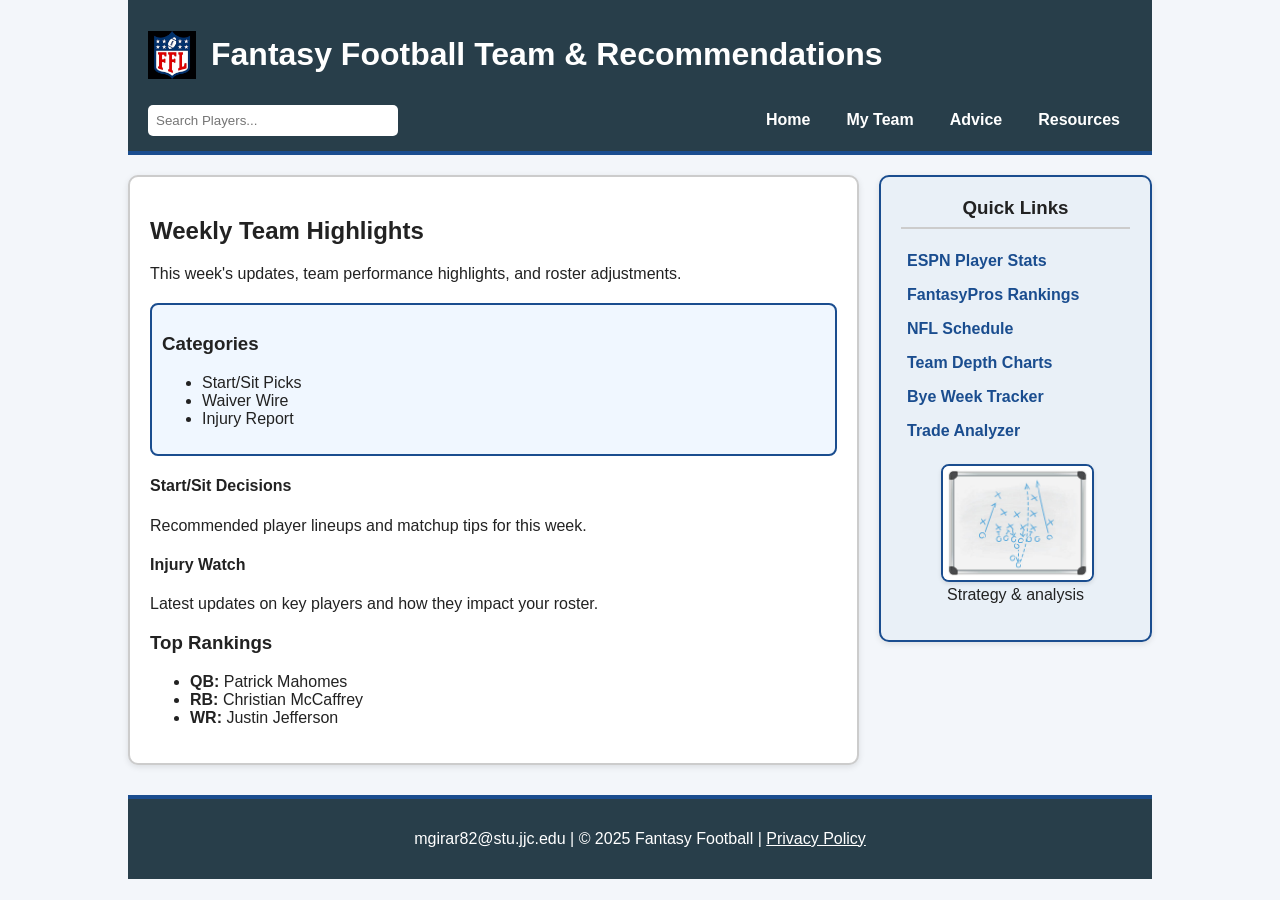
<file: index.html>
<!DOCTYPE html>
<html lang="en">
<head>
  <meta charset="UTF-8">
  <meta name="viewport" content="width=device-width, initial-scale=1.0">
  <title>Home - Fantasy Football</title>
  <link rel="stylesheet" href="styles.css">
</head>
<body>
  <div id="wrapper">
    <header>
      <div class="header-container">
        <img src="images/Logo.png" alt="Fantasy Football Logo" class="logo">
        <h1>Fantasy Football Team & Recommendations</h1>
      </div>
      <div class="header-controls">
        <input type="search" placeholder="Search Players..." aria-label="Search players">
        <nav>
          <ul class="main-nav">
            <li><a href="index.html">Home</a></li>
            <li><a href="myteam.html">My Team</a></li>
            <li><a href="advice.html">Advice</a></li>
            <li><a href="resources.html">Resources</a></li>
          </ul>
        </nav>
      </div>
    </header>

    <main>
      <section class="main-section">
        <h2>Weekly Team Highlights</h2>
        <p>This week's updates, team performance highlights, and roster adjustments.</p>

        <div class="category-box">
          <h3>Categories</h3>
          <ul>
            <li>Start/Sit Picks</li>
            <li>Waiver Wire</li>
            <li>Injury Report</li>
          </ul>
        </div>

        <div class="subheadings">
          <h4>Start/Sit Decisions</h4>
          <p>Recommended player lineups and matchup tips for this week.</p>
          <h4>Injury Watch</h4>
          <p>Latest updates on key players and how they impact your roster.</p>
        </div>

        <div class="rankings">
          <h3>Top Rankings</h3>
          <ul>
            <li><strong>QB:</strong> Patrick Mahomes</li>
            <li><strong>RB:</strong> Christian McCaffrey</li>
            <li><strong>WR:</strong> Justin Jefferson</li>
          </ul>
        </div>
      </section>

      <aside class="quick-links">
        <h3>Quick Links</h3>
        <ul>
          <li><a href="#">ESPN Player Stats</a></li>
          <li><a href="#">FantasyPros Rankings</a></li>
          <li><a href="#">NFL Schedule</a></li>
          <li><a href="#">Team Depth Charts</a></li>
          <li><a href="#">Bye Week Tracker</a></li>
          <li><a href="#">Trade Analyzer</a></li>
        </ul>
        <figure class="sidebar-image">
          <img src="images/play.jpg" alt="Football strategy and analysis">
          <figcaption>Strategy & analysis</figcaption>
        </figure>
      </aside>
    </main>

    <footer>
      <p>mgirar82@stu.jjc.edu | © 2025 Fantasy Football | <a href="#">Privacy Policy</a></p>
    </footer>
  </div>
</body>
</html>
</file>
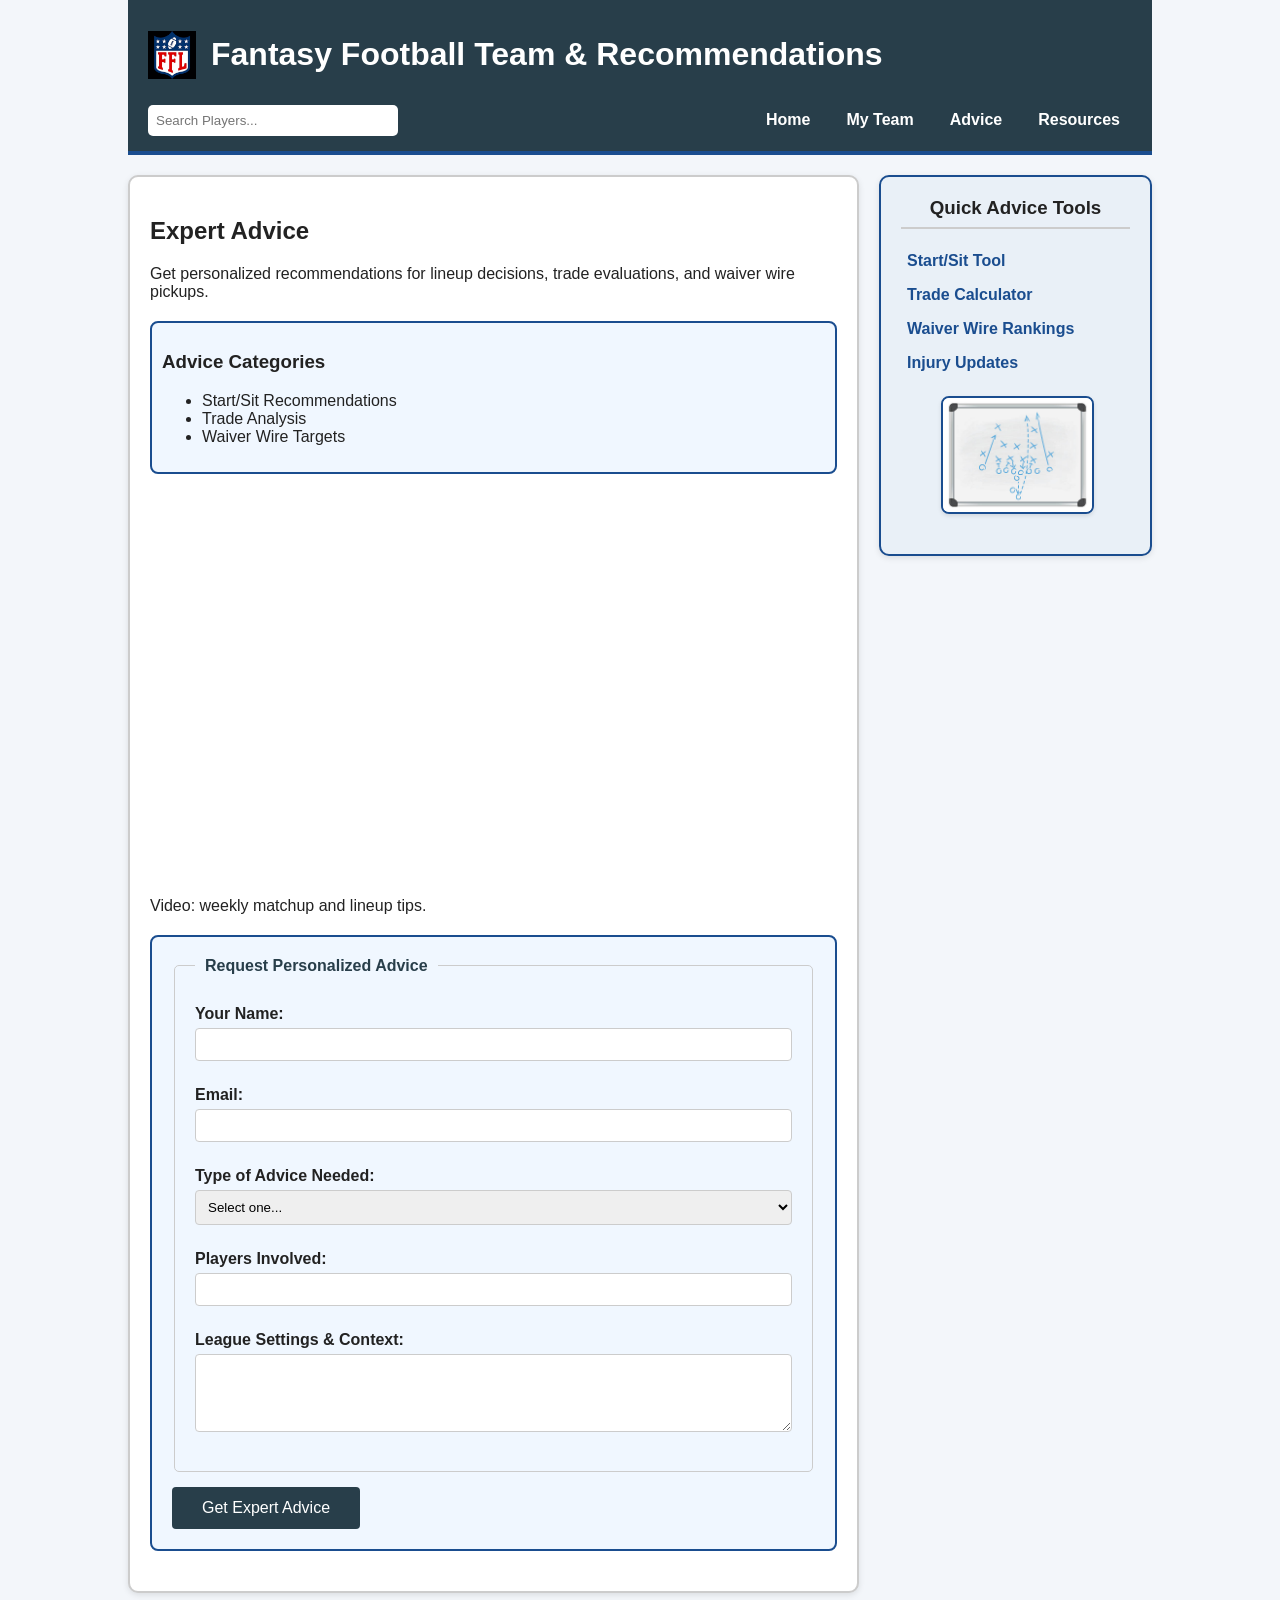
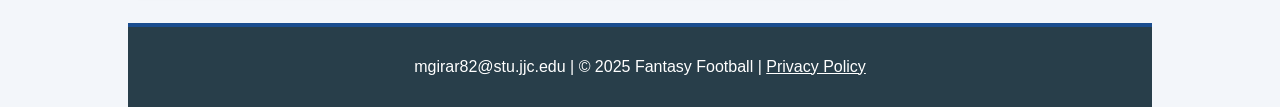
<file: advice.html>
<!DOCTYPE html>
<html lang="en">
<head>
  <meta charset="UTF-8">
  <meta name="viewport" content="width=device-width, initial-scale=1.0">
  <title>Advice - Fantasy Football</title>
  <link rel="stylesheet" href="styles.css">
</head>
<body>
  <div id="wrapper">
    <header>
      <div class="header-container">
        <img src="images/Logo.png" alt="Fantasy Football Logo" class="logo">
        <h1>Fantasy Football Team & Recommendations</h1>
      </div>
      <div class="header-controls">
        <input type="search" placeholder="Search Players..." aria-label="Search players">
        <nav>
          <ul class="main-nav">
            <li><a href="index.html">Home</a></li>
            <li><a href="myteam.html">My Team</a></li>
            <li><a href="advice.html">Advice</a></li>
            <li><a href="resources.html">Resources</a></li>
          </ul>
        </nav>
      </div>
    </header>

    <main>
      <section class="main-section">
        <h2>Expert Advice</h2>
        <p>Get personalized recommendations for lineup decisions, trade evaluations, and waiver wire pickups.</p>

        <div class="category-box">
          <h3>Advice Categories</h3>
          <ul>
            <li>Start/Sit Recommendations</li>
            <li>Trade Analysis</li>
            <li>Waiver Wire Targets</li>
          </ul>
        </div>

        <div class="video-wrapper">
          <iframe width="560" height="315" src="https://www.youtube.com/embed/XhrBapdhLEc" title="Fantasy Football Tips" frameborder="0" allowfullscreen></iframe>
        </div>
        <p>Video: weekly matchup and lineup tips.</p>

        <form class="advice-form" action="#" method="post">
          <fieldset>
            <legend>Request Personalized Advice</legend>
            
            <label for="name">Your Name:</label>
            <input type="text" id="name" name="name" required>
            
            <label for="email">Email:</label>
            <input type="email" id="email" name="email" required>
            
            <label for="question-type">Type of Advice Needed:</label>
            <select id="question-type" name="question_type" required>
              <option value="">Select one...</option>
              <option value="start-sit">Start/Sit Decision</option>
              <option value="trade">Trade Analysis</option>
              <option value="waiver">Waiver Wire Pickup</option>
              <option value="draft">Draft Strategy</option>
              <option value="other">Other</option>
            </select>
            
            <label for="players-involved">Players Involved:</label>
            <input type="text" id="players-involved" name="players_involved">
            
            <label for="league-settings">League Settings & Context:</label>
            <textarea id="league-settings" name="league_settings" rows="4"></textarea>
          </fieldset>
          <input type="submit" value="Get Expert Advice">
        </form>
      </section>

      <aside class="quick-links">
        <h3>Quick Advice Tools</h3>
        <ul>
          <li><a href="#">Start/Sit Tool</a></li>
          <li><a href="#">Trade Calculator</a></li>
          <li><a href="#">Waiver Wire Rankings</a></li>
          <li><a href="#">Injury Updates</a></li>
        </ul>
        <figure class="sidebar-image">
          <img src="images/play.jpg" alt="Football strategy and analysis">
        </figure>
      </aside>
    </main>

    <footer>
      <p>mgirar82@stu.jjc.edu | © 2025 Fantasy Football | <a href="#">Privacy Policy</a></p>
    </footer>
  </div>
</body>
</html>
</file>
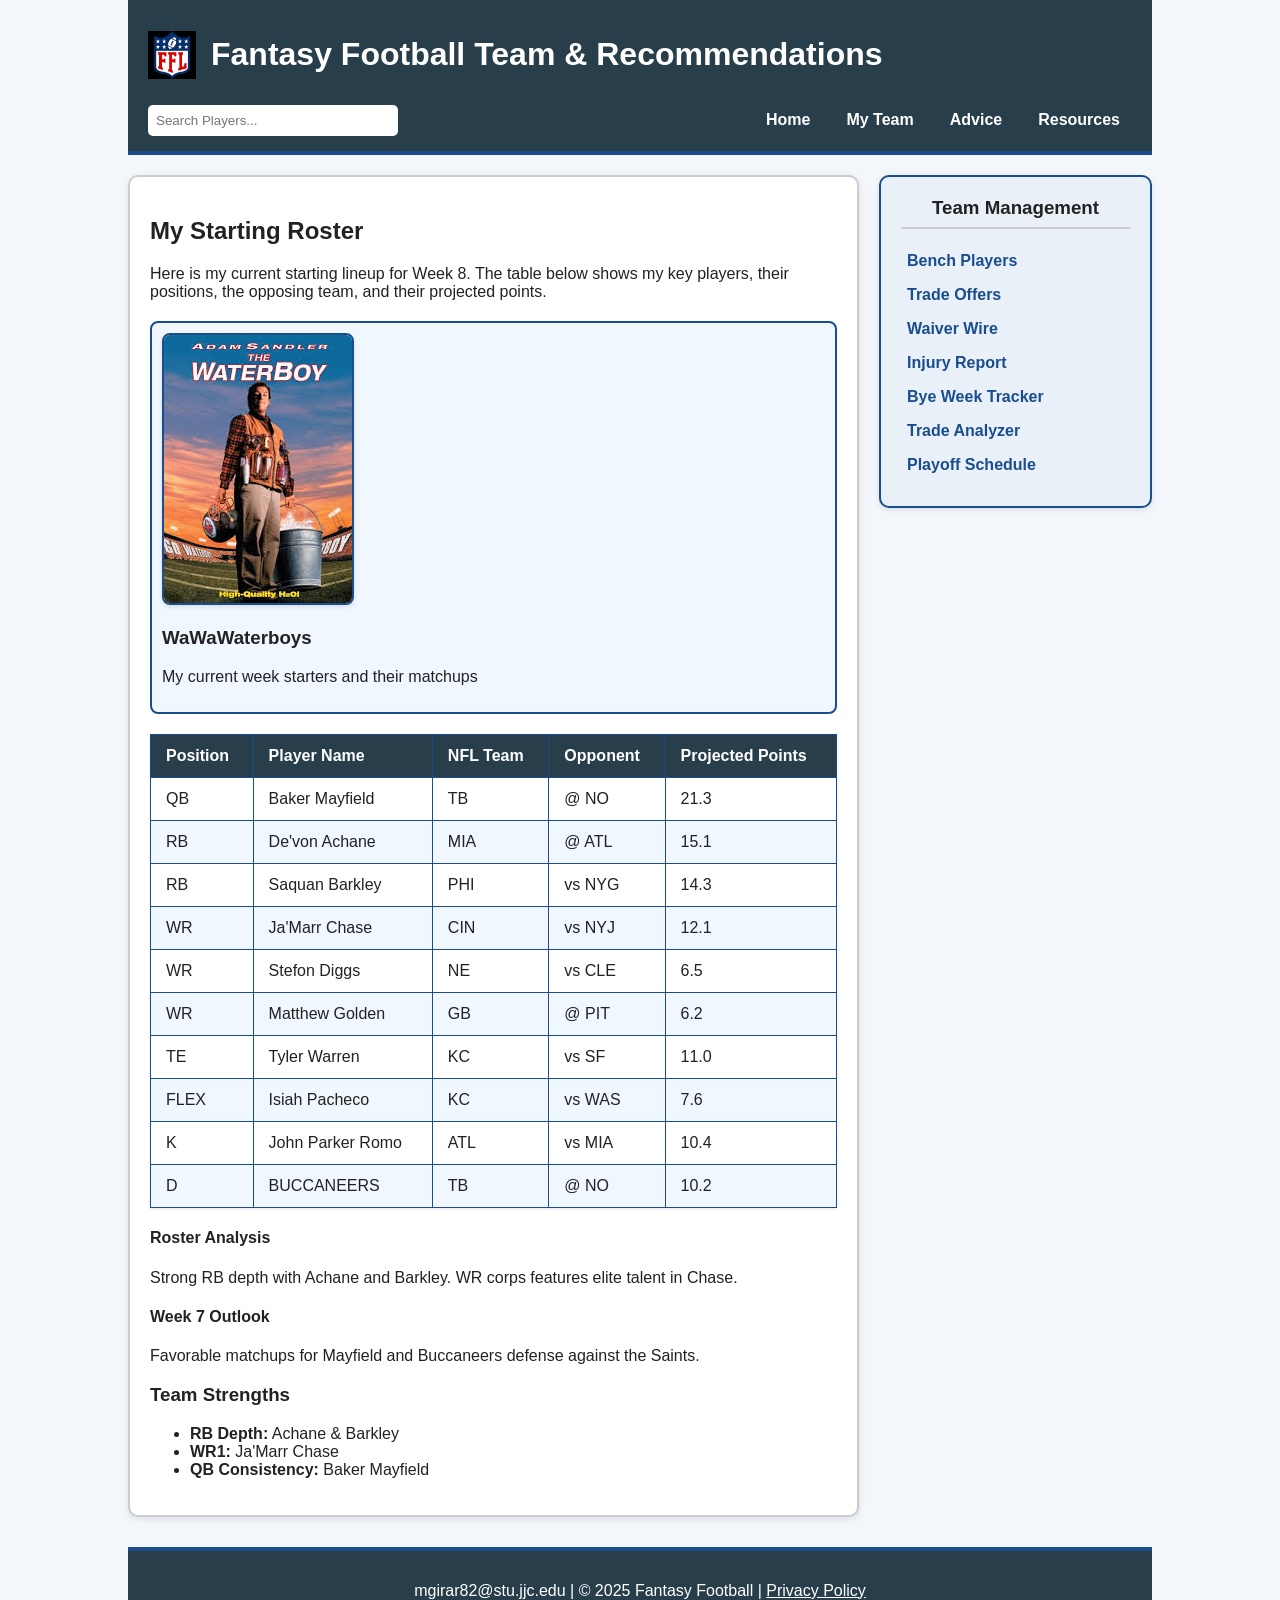
<file: myteam.html>
<!DOCTYPE html>
<html lang="en">
<head>
  <meta charset="UTF-8">
  <meta name="viewport" content="width=device-width, initial-scale=1.0">
  <title>My Team - Fantasy Football</title>
  <link rel="stylesheet" href="styles.css">
</head>
<body>
  <div id="wrapper">
    <header>
      <div class="header-container">
        <img src="images/Logo.png" alt="Fantasy Football Logo" class="logo">
        <h1>Fantasy Football Team & Recommendations</h1>
      </div>
      <div class="header-controls">
        <input type="search" placeholder="Search Players..." aria-label="Search players">
        <nav>
          <ul class="main-nav">
            <li><a href="index.html">Home</a></li>
            <li><a href="myteam.html">My Team</a></li>
            <li><a href="advice.html">Advice</a></li>
            <li><a href="resources.html">Resources</a></li>
          </ul>
        </nav>
      </div>
    </header>

    <main class="two-column-layout">
      <section class="main-section">
        <h2>My Starting Roster</h2>
        <p>Here is my current starting lineup for Week 8. The table below shows my key players, their positions, the opposing team, and their projected points.</p>

        <div class="category-box">
          <div class="category-header">
            <img src="images/waterboys.jpg" alt="Waterboys Team Logo" class="team-logo">
            <h3>WaWaWaterboys</h3>
          </div>
          <p>My current week starters and their matchups</p>
        </div>

        <table class="roster-table">
          <thead>
            <tr>
              <th>Position</th>
              <th>Player Name</th>
              <th>NFL Team</th>
              <th>Opponent</th>
              <th>Projected Points</th>
            </tr>
          </thead>
          <tbody>
            <tr><td>QB</td><td>Baker Mayfield</td><td>TB</td><td>@ NO</td><td>21.3</td></tr>
            <tr><td>RB</td><td>De'von Achane</td><td>MIA</td><td>@ ATL</td><td>15.1</td></tr>
            <tr><td>RB</td><td>Saquan Barkley</td><td>PHI</td><td>vs NYG</td><td>14.3</td></tr>
            <tr><td>WR</td><td>Ja'Marr Chase</td><td>CIN</td><td>vs NYJ</td><td>12.1</td></tr>
            <tr><td>WR</td><td>Stefon Diggs</td><td>NE</td><td>vs CLE</td><td>6.5</td></tr>
            <tr><td>WR</td><td>Matthew Golden</td><td>GB</td><td>@ PIT</td><td>6.2</td></tr>
            <tr><td>TE</td><td>Tyler Warren</td><td>KC</td><td>vs SF</td><td>11.0</td></tr>
            <tr><td>FLEX</td><td>Isiah Pacheco</td><td>KC</td><td>vs WAS</td><td>7.6</td></tr>
            <tr><td>K</td><td>John Parker Romo</td><td>ATL</td><td>vs MIA</td><td>10.4</td></tr>
            <tr><td>D</td><td>BUCCANEERS</td><td>TB</td><td>@ NO</td><td>10.2</td></tr>
          </tbody>
        </table>

        <div class="subheadings">
          <h4>Roster Analysis</h4>
          <p>Strong RB depth with Achane and Barkley. WR corps features elite talent in Chase.</p>
          <h4>Week 7 Outlook</h4>
          <p>Favorable matchups for Mayfield and Buccaneers defense against the Saints.</p>
        </div>

        <div class="rankings">
          <h3>Team Strengths</h3>
          <ul>
            <li><strong>RB Depth:</strong> Achane & Barkley</li>
            <li><strong>WR1:</strong> Ja'Marr Chase</li>
            <li><strong>QB Consistency:</strong> Baker Mayfield</li>
          </ul>
        </div>
      </section>

      <aside class="quick-links">
        <h3>Team Management</h3>
        <ul>
          <li><a href="#">Bench Players</a></li>
          <li><a href="#">Trade Offers</a></li>
          <li><a href="#">Waiver Wire</a></li>
          <li><a href="#">Injury Report</a></li>
          <li><a href="#">Bye Week Tracker</a></li>
          <li><a href="#">Trade Analyzer</a></li>
          <li><a href="#">Playoff Schedule</a></li>
        </ul>
      </aside>
    </main>

    <footer>
      <p>mgirar82@stu.jjc.edu | © 2025 Fantasy Football | <a href="#">Privacy Policy</a></p>
    </footer>
  </div>
</body>
</html>
</file>
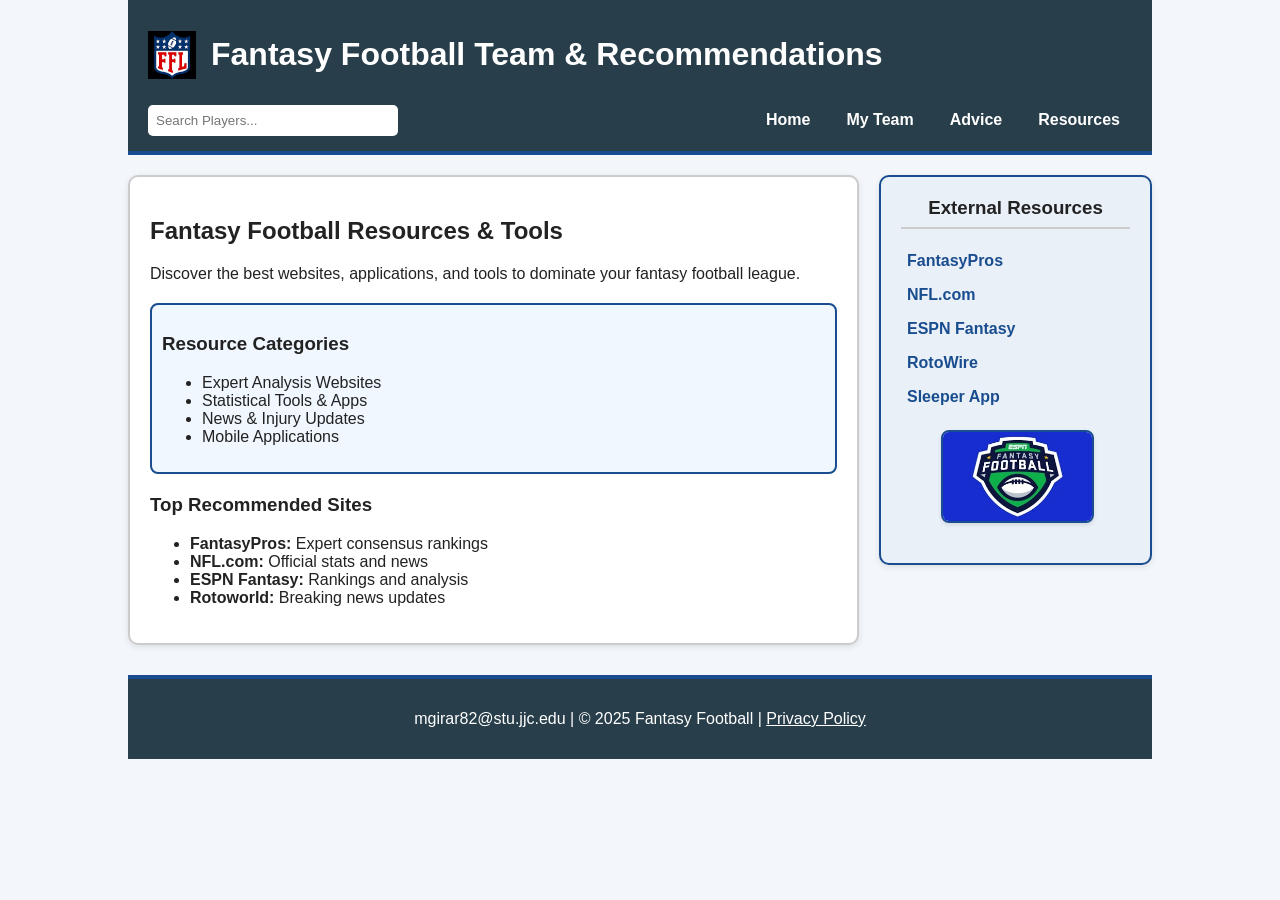
<file: resources.html>
<!DOCTYPE html>
<html lang="en">
<head>
  <meta charset="UTF-8">
  <meta name="viewport" content="width=device-width, initial-scale=1.0">
  <title>Resources - Fantasy Football</title>
  <link rel="stylesheet" href="styles.css">
</head>
<body>
  <div id="wrapper">
    <header>
      <div class="header-container">
        <img src="images/Logo.png" alt="Fantasy Football Logo" class="logo">
        <h1>Fantasy Football Team & Recommendations</h1>
      </div>
      <div class="header-controls">
        <input type="search" placeholder="Search Players..." aria-label="Search players">
        <nav>
          <ul class="main-nav">
            <li><a href="index.html">Home</a></li>
            <li><a href="myteam.html">My Team</a></li>
            <li><a href="advice.html">Advice</a></li>
            <li><a href="resources.html">Resources</a></li>
          </ul>
        </nav>
      </div>
    </header>

    <main>
      <section class="main-section">
        <h2>Fantasy Football Resources & Tools</h2>
        <p>Discover the best websites, applications, and tools to dominate your fantasy football league.</p>

        <div class="category-box">
          <h3>Resource Categories</h3>
          <ul>
            <li>Expert Analysis Websites</li>
            <li>Statistical Tools & Apps</li>
            <li>News & Injury Updates</li>
            <li>Mobile Applications</li>
          </ul>
        </div>

        <div class="rankings">
          <h3>Top Recommended Sites</h3>
          <ul>
            <li><strong>FantasyPros:</strong> Expert consensus rankings</li>
            <li><strong>NFL.com:</strong> Official stats and news</li>
            <li><strong>ESPN Fantasy:</strong> Rankings and analysis</li>
            <li><strong>Rotoworld:</strong> Breaking news updates</li>
          </ul>
        </div>
      </section>

      <aside class="quick-links">
        <h3>External Resources</h3>
        <ul>
          <li><a href="https://fantasypros.com" target="_blank">FantasyPros</a></li>
          <li><a href="https://nfl.com" target="_blank">NFL.com</a></li>
          <li><a href="https://espn.com/fantasy" target="_blank">ESPN Fantasy</a></li>
          <li><a href="https://rotowire.com" target="_blank">RotoWire</a></li>
          <li><a href="https://sleeper.app" target="_blank">Sleeper App</a></li>
        </ul>
        <figure class="sidebar-image">
          <img src="images/espn.jpg" alt="ESPN Fantasy Football resources" style="width:100%; border-radius:8px;">
        </figure>
      </aside>
    </main>

    <footer>
      <p>mgirar82@stu.jjc.edu | © 2025 Fantasy Football | <a href="#">Privacy Policy</a></p>
    </footer>
  </div>
</body>
</html>
</file>
<file: styles.css>
body {
  font-family: Arial, sans-serif;
  margin: 0;
  background: #f3f6fa;
  color: #222;
}

#wrapper {
  width: 80%;
  max-width: 1200px;
  margin: 0 auto;
  box-sizing: border-box;
}

header {
  background: #283e4a;
  color: #fff;
  padding: 15px 20px;
  border-bottom: 4px solid #1a4d8f;
}

.header-container {
  display: flex;
  align-items: center;
  gap: 15px;
}

.header-container .logo {
  height: 48px;
  width: auto;
}

.header-controls {
  display: flex;
  align-items: center;
  justify-content: space-between;
  gap: 20px;
  margin-top: 10px;
}

.header-controls input[type="search"] {
  padding: 8px;
  width: 250px;
  border-radius: 5px;
  border: none;
}

nav ul.main-nav {
  list-style: none;
  padding: 0;
  margin: 0;
  display: flex;
  gap: 12px;
}

nav ul.main-nav li {
  margin: 0;
}

nav a {
  color: #fff;
  text-decoration: none;
  font-weight: bold;
  padding: 8px 12px;
  border-radius: 4px;
  transition: background-color 0.25s;
}

nav a:hover, nav a:focus {
  background-color: #1a4d8f;
  text-decoration: none;
  outline: none;
}

main {
  display: flex;
  gap: 20px;
  margin: 20px 0;
  align-items: flex-start;
}

.main-section {
  flex: 3;
  background: #fff;
  padding: 20px;
  border-radius: 10px;
  border: 2px solid #ccc;
  box-shadow: 0 2px 6px rgba(0,0,0,0.1);
  min-width: 0;
}

.main-section.two-column {
  display: grid;
  grid-template-columns: 1fr 320px;
  gap: 20px;
}

.quick-links {
  flex: 1;
  background: #e9f0f7;
  padding: 20px;
  border-radius: 10px;
  border: 2px solid #1a4d8f;
  box-shadow: 0 2px 6px rgba(0,0,0,0.1);
  height: fit-content;
  column-width: 160px;
  column-gap: 20px;
  column-fill: balance;
}

.quick-links h3 {
  margin-top: 0;
  text-align: center;
  border-bottom: 2px solid #ccc;
  padding-bottom: 8px;
}

.quick-links ul {
  list-style: none;
  padding: 0;
  margin: 0;
}

.quick-links li {
  margin: 8px 0;
}

.quick-links a {
  text-decoration: none;
  color: #1a4d8f;
  font-weight: 600;
  display: inline-block;
  padding: 4px 6px;
  border-radius: 5px;
}

.quick-links a:hover {
  text-decoration: underline;
  background-color: #dce8f5;
}

.sidebar-image {
  margin-top: 20px;
  text-align: center;
}

.sidebar-image img, .team-logo {
  max-width: 100%;
  border: 2px solid #1a4d8f;
  box-shadow: 0 2px 4px rgba(0,0,0,0.1);
  border-radius: 8px;
}

.category-box {
  background: #f0f7ff;
  padding: 10px;
  margin: 20px 0;
  border: 2px solid #1a4d8f;
  border-radius: 8px;
}

footer {
  background: #283e4a;
  color: white;
  text-align: center;
  padding: 15px;
  margin-top: 30px;
  border-top: 4px solid #1a4d8f;
}

footer a {
  color: white;
}

.roster-table {
  width: 100%;
  border-collapse: collapse;
  margin: 20px 0;
  background-color: #fff;
  box-shadow: 0 1px 3px rgba(0,0,0,0.1);
}

.roster-table th,
.roster-table td {
  border: 1px solid #1a4d8f;
  padding: 12px 15px;
  text-align: left;
}

.roster-table th {
  background-color: #283e4a;
  color: white;
  font-weight: bold;
}

.roster-table tr:nth-child(even) {
  background-color: #f0f7ff;
}

.advice-form {
  background: #f0f7ff;
  padding: 20px;
  border-radius: 8px;
  border: 2px solid #1a4d8f;
  margin: 20px 0;
}

.advice-form fieldset {
  border: 1px solid #ccc;
  border-radius: 5px;
  padding: 20px;
  margin-bottom: 15px;
}

.advice-form legend {
  font-weight: bold;
  color: #283e4a;
  padding: 0 10px;
}

.advice-form label {
  display: block;
  margin: 10px 0 5px;
  font-weight: bold;
}

.advice-form input[type="text"],
.advice-form input[type="email"],
.advice-form select,
.advice-form textarea {
  width: 100%;
  padding: 8px;
  margin-bottom: 15px;
  border: 1px solid #ccc;
  border-radius: 4px;
  box-sizing: border-box;
}

.advice-form input[type="submit"] {
  background: #283e4a;
  color: white;
  padding: 12px 30px;
  border: none;
  border-radius: 4px;
  cursor: pointer;
  font-size: 16px;
}

.advice-form input[type="submit"]:hover {
  background: #1a4d8f;
}

.video-wrapper {
  position: relative;
  padding-bottom: 56.25%;
  height: 0;
  overflow: hidden;
  max-width: 100%;
}

.video-wrapper iframe {
  position: absolute;
  top:0;
  left:0;
  width:100%;
  height:100%;
  border: 0;
}

@media (max-width: 1024px) {
  #wrapper { width: 90%; }
  .header-controls input[type="search"] { width: 200px; }
  .main-section.two-column { grid-template-columns: 1fr; }
}

@media (max-width: 768px) {
  main { flex-direction: column; }
  .quick-links { column-count: 1; }
  nav ul.main-nav { flex-direction: column; gap: 8px; }
  .header-controls { flex-direction: column; align-items: stretch; gap: 10px; }
  .header-container { justify-content: flex-start; }
  .header-controls input[type="search"] { width: 100%; }
}

a:focus, input:focus, select:focus, textarea:focus {
  outline: 3px solid #bcdcff;
  outline-offset: 2px;
}
</file>
